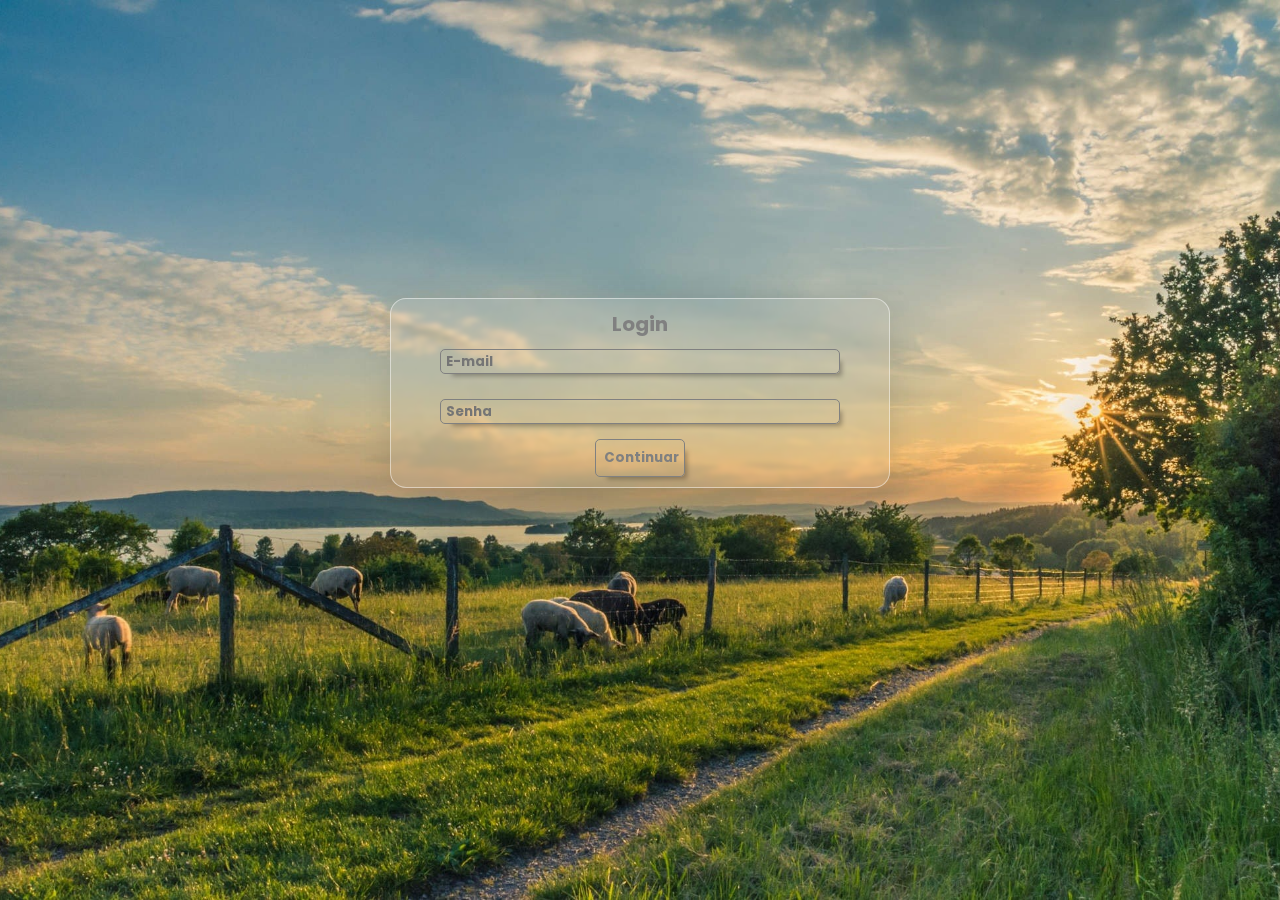
<file: index.html>
<!DOCTYPE html>
<html lang="pt-br">
<head>
    <meta charset="UTF-8">
    <meta http-equiv="X-UA-Compatible" content="IE=edge">
    <meta name="viewport" content="width=device-width, initial-scale=1.0">
    <title>Fazenda-App</title>
    <link rel="stylesheet" href="styles/index.css">

</head>
<body>

    <form id="container" autocomplete="off" action="#" method="get">
        <h1>Login</h1>
        <input type="email" name="email" class="input_field" placeholder="E-mail">
        <div class="underline"></div>
        <input type="password" name="senha" class="input_field" placeholder="Senha">
        <div class="underline"></div>
        <button class ="button">Continuar</button>
    </form>

</body>
</html>
</file>
<file: styles/index.css>
@charset "UTF-8";


@import url('https://fonts.googleapis.com/css2?family=Poppins:wght@100;200;300;400;500;600;700&display=swap');
@import url('https://fonts.googleapis.com/css2?family=Bebas+Neue&display=swap');



:root {
    font-size: 62.5%;
    --font-padrao:  "Poppins",'Bebas Neue', "Poppins", sans-serif;
    
    
  }


  * {
    margin: 0;
    border: 0;
    padding: 0;
    box-sizing: border-box;
    font-family: var(--font-padrao)
}

body{
    font-size: 1rem;
    background-image: url("../Images/bg.jpeg");
    background-size: cover;
    background-repeat: no-repeat;
    background-attachment: fixed;
    background-position: center center;
    display: flex;
    align-items: center;
    justify-content: center;
    height: 100vh;
    margin: 0;
}

h1{
    color: gray;
}

#container{
    transform: translateY(-30%);
    width: 90%;
    max-width: 500px;
    background: rgba(255, 255, 255, 0.09);
    border-radius: 16px;
    box-shadow: 0 4px 30px rgba(0, 0, 0, 0.1);
    backdrop-filter: blur(2px);
    border: 1px solid rgba(255, 255, 255, 0.48);
    display: flex;
    flex-direction: column;
    justify-content: center;
    align-items: center;
    padding: 10px;

    }


.input_field{
    
    background: transparent;
    outline: none;
    width: 100%;
    max-width: 400px;
    margin: 10px;
    margin-bottom: 15px;
    height: 2.5rem;
    padding: 5px;
    border-radius: 5px;
    box-shadow: 7px 7px 5px -5px #0000004d;
    border: 1px solid grey

}

.input_field::placeholder{
    font-weight: bold;
}


.button{
    font-weight: bold;
    color: grey;
    background: transparent;
    width: 100%;
    max-width: 90px;
    padding: 8px;
    border-radius: 5px;
    transition-duration: 0.1s;
    box-shadow: 7px 7px 5px -5px #0000004d;
    cursor: pointer;
    border: 1px solid grey
}

.button:hover,.input_field:focus,.input_field:hover{
    
    background: rgba(255, 255, 255, 0.09);
    backdrop-filter: blur(2px);

}
</file>
